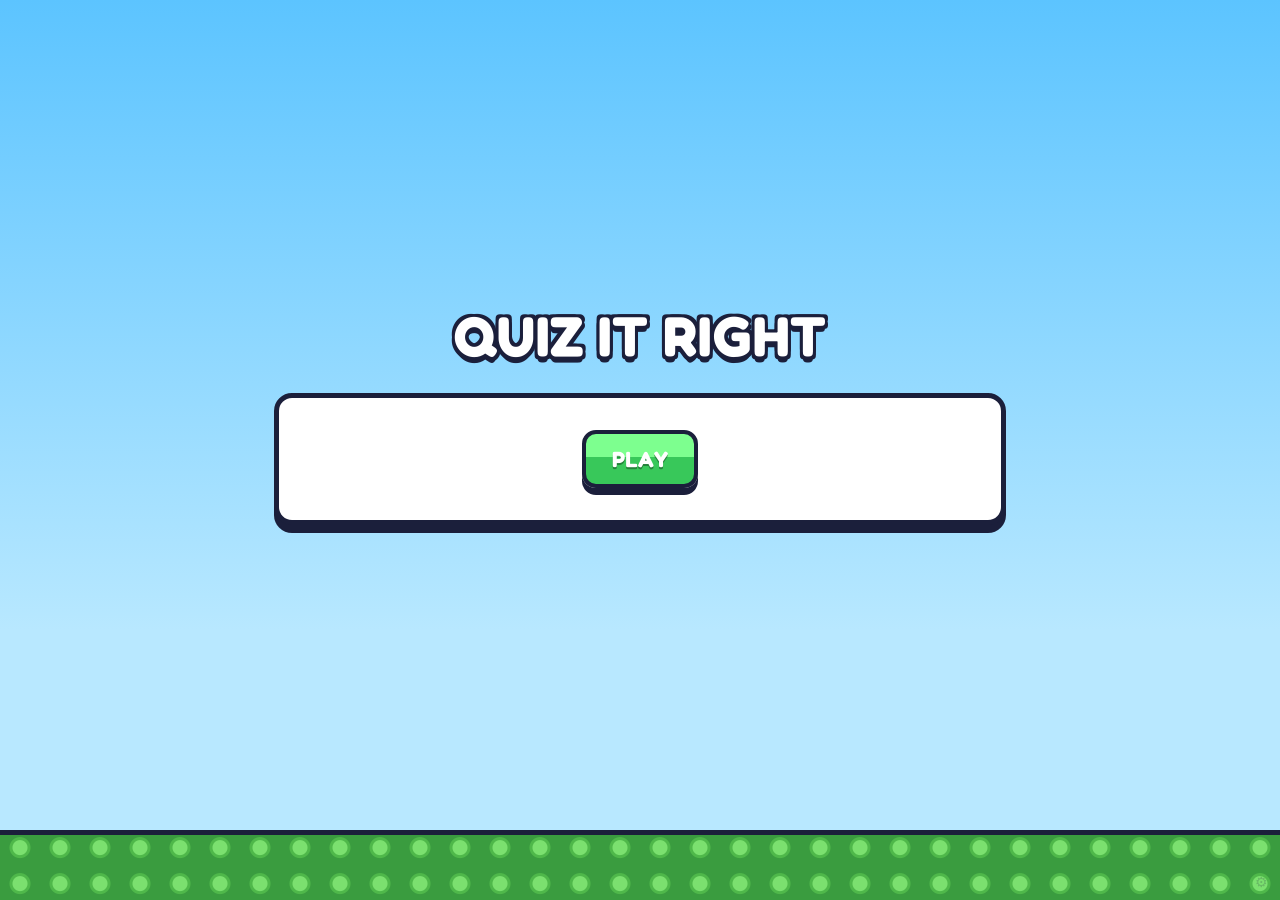
<file: index.html>
<!DOCTYPE html>
<html lang="en">
<head>
<meta charset="utf-8">
<meta name="viewport" content="width=device-width, initial-scale=1, viewport-fit=cover">
<title>Quiz It Right</title>
<link rel="preconnect" href="https://fonts.googleapis.com">
<link href="https://fonts.googleapis.com/css2?family=Fredoka:wght@500;700&display=swap" rel="stylesheet">
<link rel="stylesheet" href="css/base.css">
<link rel="stylesheet" href="css/quiz.css">
<link rel="stylesheet" href="css/sort.css">
</head>
<body>
<div class="base"></div><div class="cloud c1"></div><div class="cloud c2"></div><div class="cloud c3"></div>
<div class="xp" id="xp"><i id="xpbar"></i></div>

<!-- Main menu -->
<section class="screen on" id="s-menu">
 <h1>QUIZ IT RIGHT</h1>
 <div class="panel"><button class="btn" id="mainPlay">PLAY</button></div>
</section>

<!-- Mode select -->
<section class="screen" id="s-modes">
 <h2>CHOOSE A MODE</h2>
 <div class="modes">
  <button class="mcard" id="cardQuiz"><span class="mi">❓</span><b>Quiz It Right</b><small>Sort items into the right bin. Beat the clock or go unlimited!</small></button>
  <button class="mcard" id="cardSort"><span class="mi">🗂️</span><b>Sort It Right</b><small>Fix the mixed-up bins across 5 stages. Watch your lives!</small></button>
 </div>
 <button class="btn alt" id="modesBack">BACK</button>
</section>

<!-- Quiz It Right hub (the previous home screen, unchanged) -->
<section class="screen" id="s-home">
 <h1>QUIZ IT RIGHT</h1>
 <div class="panel">
  <button class="btn" id="playQuiz">QUIZ MODE</button>
  <div class="cap">Sort 10 items as fast as you can!</div>
  <button class="btn or" id="playUnl">UNLIMITED MODE</button>
  <div class="cap">Endless items, 3 lives. Build a streak for x2, x3 points!</div>
  <button class="btn alt" id="lbHome">LEADERBOARD</button>
  <button class="btn alt" id="hubBack">BACK</button>
 </div>
</section>

<!-- Username -->
<section class="screen" id="s-name">
 <h1>WHO’S PLAYING?</h1>
 <div class="panel">
  <p style="font-size:20px;margin-top:0;font-weight:700" id="modeTag"></p>
  <input id="uname" maxlength="16" autocomplete="off" placeholder="Your username" aria-label="Username">
  <div class="err" id="uerr" role="alert"></div>
  <button class="btn" id="play">START</button>
  <button class="btn alt" id="backName">BACK</button>
  <div class="cap">3–16 letters, numbers or underscores</div>
 </div>
</section>

<!-- Game -->
<section class="screen" id="s-game">
 <div class="stage">
  <div class="side">
   <div class="pill">⏱ <span id="timer">0.0</span>s</div>
   <div class="scorebox"><b id="score">0</b><span>Score</span></div>
   <div class="lives" id="lifeBox"></div>
   <div class="mini"><h3>Leaderboard</h3><div class="list" id="miniList"></div></div>
  </div>
  <div class="mid">
   <div class="hint" id="hint"></div>
   <div class="cname" id="curName"></div>
   <div class="item" id="cur" tabindex="0" role="button" aria-label="Current item"></div>
  </div>
  <div class="next"><div class="nextc" id="nextc"></div>Next<br><button class="btn sm alt quit" id="quitBtn">BACK</button></div>
  <div class="bins" id="bins"></div>
 </div>
</section>

<!-- Results -->
<section class="screen" id="s-result">
 <h2 id="rTitle">ROUND COMPLETE!</h2>
 <div class="panel">
  <div class="stats">
   <div class="stat"><span>Final score</span><b id="rScore">0</b></div>
   <div class="stat"><span>Correct</span><b id="rCorrect">0</b></div>
   <div class="stat"><span>Time</span><b id="rTime">0s</b></div>
   <div class="stat"><span id="rL4">Perfect bonus</span><b id="rX">0</b></div>
  </div>
  <div class="rank" id="rRank"></div>
  <button class="btn" id="again">PLAY AGAIN</button>
  <button class="btn alt" id="next">NEXT PLAYER</button><br>
  <button class="btn alt" id="lb2">LEADERBOARD</button>
  <button class="btn alt" id="home">HOME</button>
 </div>
</section>

<!-- Leaderboards (two tabs) -->
<section class="screen" id="s-board">
 <h2>TOP 10 PLAYERS</h2>
 <div class="tabs"><button class="btn sm" id="tabQ">QUIZ MODE</button><button class="btn sm alt" id="tabU">UNLIMITED MODE</button></div>
 <div class="list" id="list"></div>
 <button class="btn" id="back">BACK</button>
 <div class="cap" id="bcap"></div>
</section>

<!-- Sort It Right: board -->
<section class="screen" id="s-sort">
 <div class="shud"><div class="pill" id="stg">STAGE 1</div><div class="hearts" id="hearts"></div><button class="btn sm alt" id="mapBtn">MAP</button></div>
 <div class="sgrid" id="sgrid"></div>
</section>

<!-- Sort It Right: stage map -->
<section class="screen" id="s-map">
 <div class="banner">SORT IT RIGHT</div>
 <div class="map" id="map">
  <svg viewBox="0 0 100 130" preserveAspectRatio="none" aria-hidden="true">
   <path d="M20 112 C45 118 75 108 68 92 S20 84 28 68 S80 58 72 44 S25 32 36 18" fill="none" stroke="#1b1f3b" stroke-width="9" stroke-linecap="round"/>
   <path d="M20 112 C45 118 75 108 68 92 S20 84 28 68 S80 58 72 44 S25 32 36 18" fill="none" stroke="#f5e2a8" stroke-width="6" stroke-linecap="round"/>
   <path d="M20 112 C45 118 75 108 68 92 S20 84 28 68 S80 58 72 44 S25 32 36 18" fill="none" stroke="#c99a4a" stroke-width="1.2" stroke-dasharray="2 3.5" stroke-linecap="round"/>
  </svg>
 </div>
 <button class="btn alt" id="mapBack">BACK</button>
</section>

<!-- Sort It Right: game over, victory, stage-clear popup -->
<section class="screen" id="s-over">
 <h2>GAME OVER</h2>
 <div class="panel">
  <p style="font-size:22px;margin-top:0">You ran out of lives!</p><div style="font-size:56px">💔</div>
  <button class="btn" id="retry">RETRY</button><button class="btn or" id="overMap">BACK</button><button class="btn alt" id="overMenu">BACK TO MENU</button>
 </div>
</section>
<section class="screen" id="s-win">
 <h2>YOU WON!</h2>
 <div class="panel">
  <div class="stars" id="winStars"></div><p style="font-size:22px">🎉 Congratulations! You cleared all 5 stages of Sort It Right!</p>
  <button class="btn" id="winAgain">PLAY AGAIN</button><button class="btn alt" id="winMenu">BACK TO MENU</button>
 </div>
</section>
<div class="modal" id="pop"><div class="panel">
 <h2 id="popTitle">STAGE CLEAR!</h2><div class="stars" id="popStars"></div>
 <button class="btn" id="popNext">NEXT STAGE</button>
</div></div>

<!-- Admin -->
<button class="adminBtn" id="adminBtn" aria-label="Admin">⚙</button>
<div class="modal" id="adm"><div class="panel">
 <div id="admLogin">
  <h2 style="font-size:28px">ADMIN</h2>
  <input id="admPw" type="password" placeholder="Password" autocomplete="off" aria-label="Admin password">
  <div class="err" id="admErr" role="alert"></div>
  <button class="btn sm" id="admGo">ENTER</button><button class="btn sm alt" id="admX1">CLOSE</button>
 </div>
 <div id="admPanel" style="display:none">
  <h2 style="font-size:28px">ADMIN PANEL</h2>
  <div><button class="btn sm" id="admTQ">QUIZ</button><button class="btn sm alt" id="admTU">UNLIMITED</button></div>
  <div id="admList"></div>
  <button class="btn sm red" id="admClear">CLEAR ALL SCORES</button><button class="btn sm alt" id="admX2">CLOSE</button>
  <div class="cap" id="admCap"></div>
  <div style="border-top:3px solid var(--ink);margin-top:10px;padding-top:8px">
   <div class="cap" id="admSort"></div>
   <button class="btn sm red" id="admSortReset">RESET SORT IT RIGHT PROGRESS</button>
  </div>
 </div>
</div></div>

<!-- Load order matters: each file uses things defined in the ones above it -->
<script src="js/data.js"></script>
<script src="js/storage.js"></script>
<script src="js/ui.js"></script>
<script src="js/quiz.js"></script>
<script src="js/sort.js"></script>
<script src="js/admin.js"></script>
<script src="js/main.js"></script>
</body>
</html>
</file>
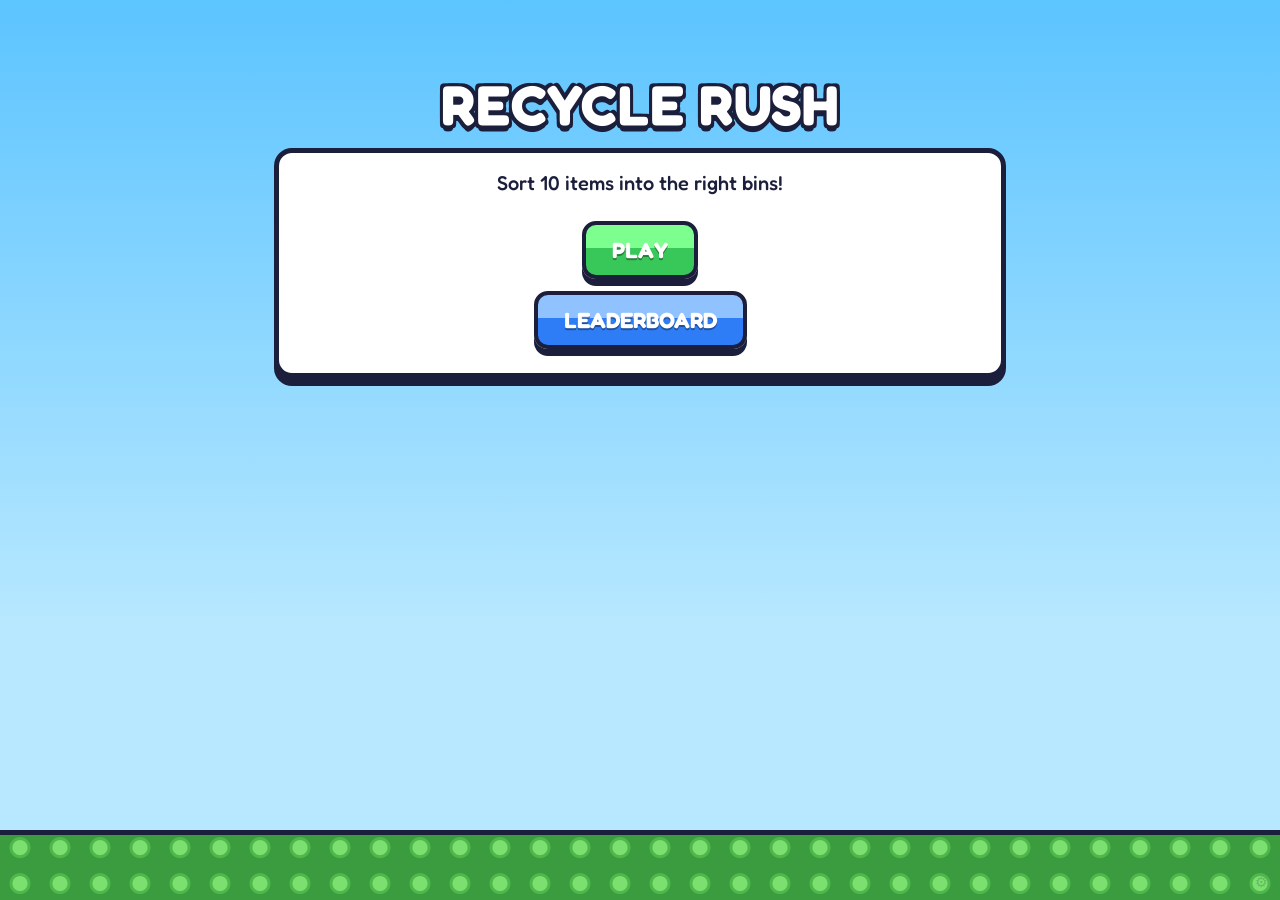
<file: Recycle Rush.html>
<!DOCTYPE html>
<html lang="en">
<head>
<meta charset="utf-8">
<meta name="viewport" content="width=device-width, initial-scale=1, viewport-fit=cover">
<title>Recycle Rush</title>
<link rel="preconnect" href="https://fonts.googleapis.com">
<link href="https://fonts.googleapis.com/css2?family=Fredoka:wght@500;700&display=swap" rel="stylesheet">
<style>
:root{--ink:#1b1f3b;--blue:#2f7df6;--orange:#ff8a1f;--brown:#8a5a2b;--gold:#ffc81e;--green:#38c85a;--red:#ef4a4a;
 --font:"Fredoka","Baloo 2","Trebuchet MS",Verdana,sans-serif;box-sizing:border-box;color-scheme:light;
 padding-top:env(safe-area-inset-top,0px);padding-bottom:env(safe-area-inset-bottom,0px)}
*,*::before,*::after{box-sizing:inherit}
html,body{height:100%;margin:0}
body{font-family:var(--font);font-weight:500;color:var(--ink);overflow-x:hidden;
 background:linear-gradient(#5cc4ff,#b8e8ff 70%);-webkit-user-select:none;user-select:none}
/* studded baseplate + blocky clouds */
.base{position:fixed;left:0;right:0;bottom:0;height:70px;z-index:0;background:
 radial-gradient(circle at 50% 35%,#7be06f 0 7px,#4fb84a 8px 10px,transparent 11px) 0 0/40px 36px,#3a9c3f;border-top:5px solid var(--ink)}
.cloud{position:fixed;z-index:0;width:110px;height:34px;background:#fff;border:4px solid var(--ink);border-radius:10px;box-shadow:0 4px 0 rgba(27,31,59,.25);animation:drift 40s linear infinite}
.cloud::before{content:"";position:absolute;left:22px;top:-22px;width:50px;height:22px;background:#fff;border:4px solid var(--ink);border-bottom:0;border-radius:10px 10px 0 0}
.c1{top:12%;left:-130px}.c2{top:30%;left:-130px;animation-duration:55s;animation-delay:-20s;transform:scale(.7)}.c3{top:60%;left:-130px;animation-duration:70s;animation-delay:-40s}
@keyframes drift{to{left:105%}}
.screen{position:relative;z-index:1;display:none;min-height:100%;padding:16px 14px 90px;max-width:760px;margin:0 auto;flex-direction:column;align-items:center}
.screen.on{display:flex}
/* chunky panel */
.panel{width:100%;background:#fff;border:5px solid var(--ink);border-radius:18px;box-shadow:0 8px 0 var(--ink);padding:18px;text-align:center}
h1,h2{font-weight:700;margin:6px 0 10px;color:#fff;-webkit-text-stroke:0;text-shadow:-3px -3px 0 var(--ink),3px -3px 0 var(--ink),-3px 3px 0 var(--ink),3px 3px 0 var(--ink),0 6px 0 var(--ink);letter-spacing:1px}
h1{font-size:clamp(34px,10vw,56px)}h2{font-size:clamp(28px,8vw,42px)}
/* 3D buttons */
.btn{font:700 22px var(--font);color:#fff;text-shadow:0 2px 0 rgba(0,0,0,.35);cursor:pointer;padding:12px 26px;margin:6px;border:4px solid var(--ink);border-radius:14px;
 background:linear-gradient(#7dff8f 0 45%,var(--green) 46%);box-shadow:0 7px 0 var(--ink);transition:transform .06s,box-shadow .06s}
.btn.alt{background:linear-gradient(#8fc2ff 0 45%,var(--blue) 46%)}
.btn:active{transform:translateY(6px);box-shadow:0 1px 0 var(--ink)}
.btn:focus-visible,input:focus-visible{outline:4px solid var(--gold);outline-offset:2px}
input{font:700 24px var(--font);width:100%;max-width:340px;text-align:center;padding:12px;border:4px solid var(--ink);border-radius:12px;background:#eaf6ff;color:var(--ink);box-shadow:inset 0 4px 0 rgba(0,0,0,.12)}
.err{min-height:26px;color:var(--red);font-weight:700;margin:8px 0}
.cap{font-size:14px;opacity:.75;margin-top:8px}
/* HUD */
.hud{position:fixed;z-index:5;top:calc(14px + env(safe-area-inset-top,0px));left:0;right:0;display:none;justify-content:space-between;padding:0 12px;pointer-events:none}
.hud.on{display:flex}
.pill{font:700 22px var(--font);color:#fff;background:var(--ink);border:4px solid var(--ink);border-radius:30px;padding:2px 16px 2px 8px;box-shadow:0 5px 0 rgba(0,0,0,.35);display:flex;align-items:center;gap:8px}
.coin{display:inline-block;width:26px;height:26px;border-radius:50%;background:radial-gradient(circle at 35% 30%,#fff6a8,var(--gold) 55%,#d99a00);border:3px solid #8a5a00}
.xp{position:fixed;z-index:6;top:0;left:0;right:0;height:calc(14px + env(safe-area-inset-top,0px));background:var(--ink);display:none}
.xp.on{display:block}
.xp i{position:absolute;left:0;bottom:0;height:14px;width:0;background:linear-gradient(#b8ff6a,var(--green));border-right:3px solid var(--ink);transition:width .3s}
/* sorting area */
.stage{margin-top:70px;width:100%}
.hint{min-height:34px;font-weight:700;font-size:18px;color:var(--ink);background:#fff3b0;border:4px solid var(--ink);border-radius:12px;padding:4px 10px;margin:0 auto 12px;text-align:center;opacity:0;transition:opacity .2s}
.hint.show{opacity:1}
.items{display:grid;grid-template-columns:repeat(5,1fr);gap:8px;margin-bottom:16px}
.item{touch-action:none;cursor:grab;background:#fff;border:4px solid var(--ink);border-radius:14px;box-shadow:0 5px 0 var(--ink);padding:6px 2px;text-align:center;font-size:12px;line-height:1.1}
.item b{display:block;font-size:clamp(28px,8vw,44px);font-weight:400}
.item.sel{background:#fff3b0;transform:translateY(-4px);box-shadow:0 9px 0 var(--ink)}
.item.drag{opacity:.35}
.ghost{position:fixed;z-index:50;pointer-events:none;width:80px;transform:translate(-50%,-50%) scale(1.15) rotate(-5deg)}
.bins{display:grid;grid-template-columns:repeat(3,1fr);gap:10px}
.bin{cursor:pointer;color:#fff;border:5px solid var(--ink);border-radius:16px;box-shadow:0 8px 0 var(--ink);padding:10px 4px 12px;text-align:center;text-shadow:0 2px 0 rgba(0,0,0,.4);font-weight:700;font-size:clamp(14px,4vw,20px);position:relative}
.bin b{display:block;font-size:clamp(34px,10vw,54px);font-weight:400;text-shadow:none}
.bin small{display:block;font-size:.65em;opacity:.9}
.bin.blue{background:linear-gradient(#7db2ff 0 30%,var(--blue) 31%)}
.bin.orange{background:linear-gradient(#ffc27a 0 30%,var(--orange) 31%)}
.bin.brown{background:linear-gradient(#c28f58 0 30%,var(--brown) 31%)}
.bin.over{outline:5px solid var(--gold)}
.bounce{animation:bounce .5s}.shake{animation:shake .45s}
@keyframes bounce{30%{transform:translateY(-18px) scale(1.06)}60%{transform:translateY(0) scale(.97)}}
@keyframes shake{20%,60%{transform:translateX(-10px)}40%,80%{transform:translateX(10px)}}
.pop{position:fixed;z-index:60;pointer-events:none;font:700 28px var(--font);color:var(--gold);text-shadow:-2px -2px 0 var(--ink),2px 2px 0 var(--ink),2px -2px 0 var(--ink),-2px 2px 0 var(--ink);animation:pop .9s forwards}
@keyframes pop{to{transform:translateY(-70px) scale(1.3);opacity:0}}
/* results + leaderboard */
.stats{display:grid;grid-template-columns:1fr 1fr;gap:10px;margin:12px 0}
.stat{background:#eaf6ff;border:4px solid var(--ink);border-radius:12px;padding:8px}
.stat span{display:block;font-size:14px;opacity:.7}.stat b{font-size:28px}
.rank{font-size:22px;font-weight:700;margin:8px 0}
.list{width:100%;border:5px solid var(--ink);border-radius:16px;background:rgba(27,31,59,.88);box-shadow:0 8px 0 var(--ink);overflow:hidden;margin-bottom:14px}
.row{display:grid;grid-template-columns:44px 1fr auto auto;gap:8px;align-items:center;padding:8px 10px;color:#fff;font-size:18px;border-bottom:2px solid rgba(255,255,255,.15)}
.row.me{background:linear-gradient(#ffe36a,#ffc81e);color:var(--ink);font-weight:700}
.row .nm{overflow:hidden;text-overflow:ellipsis;white-space:nowrap;text-align:left}
.badge{width:34px;height:34px;border-radius:8px;border:3px solid var(--ink);display:grid;place-items:center;font-weight:700;color:var(--ink);background:#cfd6e6}
.b1{background:var(--gold)}.b2{background:#d9dee8}.b3{background:#d98a45}
.empty{padding:22px;color:#fff}
.conf{position:fixed;z-index:70;top:-20px;width:10px;height:14px;pointer-events:none;animation:fall linear forwards}
@keyframes fall{to{transform:translateY(105vh) rotate(720deg)}}
.btn.sm{font-size:16px;padding:6px 14px;box-shadow:0 5px 0 var(--ink);margin:4px}
.adminBtn{position:fixed;right:6px;bottom:calc(4px + env(safe-area-inset-bottom,0px));z-index:20;font-size:14px;opacity:.2;background:none;border:0;cursor:pointer;color:var(--ink);padding:6px}
.adminBtn:hover,.adminBtn:focus-visible{opacity:.8}
.modal{position:fixed;inset:0;z-index:100;background:rgba(27,31,59,.6);display:none;align-items:center;justify-content:center;padding:14px}
.modal.on{display:flex}
.modal .panel{max-width:420px;max-height:90vh;overflow:auto}
.arow{display:flex;gap:8px;align-items:center;justify-content:space-between;padding:6px 0;border-bottom:2px solid #dde;text-align:left;font-size:17px}
.arow{flex-wrap:wrap;justify-content:center}
.ain{font:700 16px var(--font);width:130px;max-width:none;padding:4px 6px;border:3px solid var(--ink);border-radius:8px;box-shadow:none}
.ain.sc{width:80px}
@media (max-width:420px){.items{grid-template-columns:repeat(4,1fr)}.row{font-size:15px}.btn{font-size:19px;padding:10px 18px}}
@media (prefers-reduced-motion:reduce){*{animation:none!important;transition:none!important}.conf{display:none}}
</style>
</head>
<body>
<div class="base"></div><div class="cloud c1"></div><div class="cloud c2"></div><div class="cloud c3"></div>
<div class="xp" id="xp"><i id="xpbar"></i></div>
<div class="hud" id="hud"><div class="pill"><span class="coin"></span><span id="score">0</span></div><div class="pill">⏱ <span id="timer">0.0</span>s</div></div>

<!-- 1. Username -->
<section class="screen on" id="s-home">
 <h1 style="margin-top:6vh">RECYCLE RUSH</h1>
 <div class="panel">
  <p style="font-size:20px;margin-top:0">Sort 10 items into the right bins!</p>
  <button class="btn" id="homePlay">PLAY</button><br>
  <button class="btn alt" id="lbHome">LEADERBOARD</button>
 </div>
</section>

<!-- 1b. Username -->
<section class="screen" id="s-name">
 <h1>WHO’S PLAYING?</h1>
 <div class="panel">
  <p style="font-size:20px;margin-top:0">Pick a username to start!</p>
  <input id="uname" maxlength="16" autocomplete="off" placeholder="Your username" aria-label="Username">
  <div class="err" id="uerr" role="alert"></div>
  <button class="btn" id="play">START</button>
  <button class="btn alt" id="backName">BACK</button>
  <div class="cap">3–16 letters, numbers or underscores</div>
 </div>
</section>

<!-- 2. Game -->
<section class="screen" id="s-game">
 <div class="stage">
  <div class="hint" id="hint"></div>
  <div class="items" id="items"></div>
  <div class="bins" id="bins"></div>
 </div>
</section>

<!-- 3. Results -->
<section class="screen" id="s-result">
 <h2>ROUND COMPLETE!</h2>
 <div class="panel">
  <div class="stats">
   <div class="stat"><span>Final score</span><b id="rScore">0</b></div>
   <div class="stat"><span>Correct</span><b id="rCorrect">0/10</b></div>
   <div class="stat"><span>Time</span><b id="rTime">0s</b></div>
   <div class="stat"><span>Perfect bonus</span><b id="rBonus">+0</b></div>
  </div>
  <div class="rank" id="rRank"></div>
  <button class="btn" id="again">PLAY AGAIN</button>
  <button class="btn alt" id="next">NEXT PLAYER</button><br>
  <button class="btn alt" id="lb2">LEADERBOARD</button>
  <button class="btn alt" id="home">HOME</button>
 </div>
</section>

<!-- 4. Leaderboard -->
<section class="screen" id="s-board">
 <h2>TOP 10 PLAYERS</h2>
 <div class="list" id="list"></div>
 <button class="btn" id="back">BACK</button>
 <div class="cap" id="bcap"></div>
</section>

<!-- Admin: small corner button + password-protected panel -->
<button class="adminBtn" id="adminBtn" aria-label="Admin">⚙</button>
<div class="modal" id="adm">
 <div class="panel">
  <div id="admLogin">
   <h2 style="font-size:28px">ADMIN</h2>
   <input id="admPw" type="password" placeholder="Password" autocomplete="off" aria-label="Admin password">
   <div class="err" id="admErr" role="alert"></div>
   <button class="btn sm" id="admGo">ENTER</button>
   <button class="btn sm alt" id="admX1">CLOSE</button>
  </div>
  <div id="admPanel" style="display:none">
   <h2 style="font-size:28px">ADMIN PANEL</h2>
   <div id="admList"></div>
   <button class="btn sm" id="admClear" style="background:linear-gradient(#ff9a9a 0 45%,var(--red) 46%)">CLEAR ALL SCORES</button>
   <button class="btn sm alt" id="admX2">CLOSE</button>
   <div class="cap" id="admCap"></div>
  </div>
 </div>
</div>

<script>
(function(){
"use strict";
var $=function(s){return document.querySelector(s)};
var BINS={blue:{label:"Paper",icon:"📄"},orange:{label:"Plastic / Aluminium",icon:"🥤"},brown:{label:"Glass",icon:"🍾"}};
var ITEMS=[
 {n:"Newspaper",e:"📰",b:"blue",h:"Newspapers are paper – blue bin!"},
 {n:"Cardboard box",e:"📦",b:"blue",h:"Cardboard is paper – blue bin!"},
 {n:"Magazine",e:"📖",b:"blue",h:"Magazines are paper – blue bin!"},
 {n:"Water bottle",e:"💧",b:"orange",h:"Plastic bottles go in the orange bin!"},
 {n:"Drink can",e:"🥫",b:"orange",h:"Cans go in the orange bin!"},
 {n:"Yoghurt tub",e:"🥣",b:"orange",h:"Plastic tubs go in the orange bin!"},
 {n:"Shampoo bottle",e:"🧴",b:"orange",h:"Plastic bottles go in the orange bin!"},
 {n:"Glass jar",e:"🫙",b:"brown",h:"Glass jars go in the brown bin!"},
 {n:"Wine bottle",e:"🍷",b:"brown",h:"Glass bottles go in the brown bin!"},
 {n:"Drinking glass",e:"🥛",b:"brown",h:"Glass goes in the brown bin!"}
];
// State: totalScore, currentStreak, mistakeCount (perfect bonus = mistakeCount===0)
var S={name:"",totalScore:0,currentStreak:0,mistakeCount:0,correct:0,t0:0,tick:null,sel:null,prev:"s-name",items:[]};
var memStore={}, reduce=matchMedia("(prefers-reduced-motion:reduce)").matches;

/* ---- storage: shared -> localStorage -> memory ---- */
function mode(){
 try{if(window.storage&&typeof window.storage.get==="function")return"shared"}catch(e){}
 try{localStorage.setItem("rr:t","1");localStorage.removeItem("rr:t");return"local"}catch(e){}
 return"memory";
}
async function load(){
 var m=mode(),raw=null;
 try{
  if(m==="shared"){var r=await window.storage.get("rr:board",true);raw=r&&r.value}
  else if(m==="local")raw=localStorage.getItem("rr:board");
  else raw=memStore.board;
 }catch(e){raw=null}
 try{var a=JSON.parse(raw||"[]");return Array.isArray(a)?a:[]}catch(e){return[]}
}
async function save(list){
 var m=mode(),s=JSON.stringify(list);
 try{
  if(m==="shared")await window.storage.set("rr:board",s,true);
  else if(m==="local")localStorage.setItem("rr:board",s);
  else memStore.board=s;
 }catch(e){memStore.board=s}
}
function getLast(){try{return localStorage.getItem("rr:user")||memStore.user||""}catch(e){return memStore.user||""}}
function setLast(n){memStore.user=n;try{localStorage.setItem("rr:user",n)}catch(e){}}
function sortBoard(a){return a.sort(function(x,y){return y.score-x.score||x.time-y.time})}

/* ---- screens ---- */
function show(id){
 document.querySelectorAll(".screen").forEach(function(s){s.classList.toggle("on",s.id===id)});
 var g=id==="s-game";$("#hud").classList.toggle("on",g);$("#xp").classList.toggle("on",g);
 $("#adminBtn").style.display=g?"none":"block";
 scrollTo(0,0);
}

/* ---- username ---- */
function start(){
 var n=$("#uname").value.trim();
 if(!/^\w{3,16}$/.test(n)){$("#uerr").textContent="Oops! Use 3–16 letters, numbers or underscores (no spaces).";$("#uname").focus();return}
 $("#uerr").textContent="";S.name=n;setLast(n);newRound();
}

/* ---- game ---- */
function shuffle(a){for(var i=a.length-1;i>0;i--){var j=Math.floor(Math.random()*(i+1));var t=a[i];a[i]=a[j];a[j]=t}return a}
function newRound(){
 S.totalScore=0;S.currentStreak=0;S.mistakeCount=0;S.correct=0;S.sel=null;S.items=shuffle(ITEMS.map(function(x,i){x.id=i;return x}).slice());
 $("#score").textContent=0;$("#xpbar").style.width="0";$("#hint").classList.remove("show");
 var box=$("#items");box.innerHTML="";
 S.items.forEach(function(it){
  var d=document.createElement("div");d.className="item";d.dataset.id=it.id;d.tabIndex=0;
  d.innerHTML="<b>"+it.e+"</b>"+it.n;wire(d,it);box.appendChild(d);
 });
 show("s-game");S.t0=performance.now();clearInterval(S.tick);
 S.tick=setInterval(function(){$("#timer").textContent=((performance.now()-S.t0)/1000).toFixed(1)},100);
}
function buildBins(){
 var box=$("#bins");
 Object.keys(BINS).forEach(function(k){
  var d=document.createElement("div");d.className="bin "+k;d.dataset.bin=k;d.setAttribute("role","button");d.tabIndex=0;
  d.innerHTML="<b>"+BINS[k].icon+"</b>"+BINS[k].label;
  d.addEventListener("click",function(){if(S.sel!==null)onItemDropped(S.sel,k)});
  d.addEventListener("keydown",function(e){if((e.key==="Enter"||e.key===" ")&&S.sel!==null){e.preventDefault();onItemDropped(S.sel,k)}});
  box.appendChild(d);
 });
}
/* pointer drag + tap-to-select on one handler */
function wire(el,it){
 el.addEventListener("keydown",function(e){if(e.key==="Enter"||e.key===" "){e.preventDefault();select(it.id)}});
 el.addEventListener("pointerdown",function(e){
  e.preventDefault();var sx=e.clientX,sy=e.clientY,ghost=null,moved=false;
  try{el.setPointerCapture(e.pointerId)}catch(_){}
  function mv(ev){
   if(!moved&&Math.hypot(ev.clientX-sx,ev.clientY-sy)<8)return;
   if(!moved){moved=true;ghost=el.cloneNode(true);ghost.className="item ghost";document.body.appendChild(ghost);el.classList.add("drag")}
   ghost.style.left=ev.clientX+"px";ghost.style.top=ev.clientY+"px";
   var b=binAt(ev.clientX,ev.clientY);document.querySelectorAll(".bin").forEach(function(x){x.classList.toggle("over",x===b)});
  }
  function up(ev){
   el.removeEventListener("pointermove",mv);el.removeEventListener("pointerup",up);el.removeEventListener("pointercancel",up);
   document.querySelectorAll(".bin").forEach(function(x){x.classList.remove("over")});
   if(!moved){select(it.id);return}
   var b=binAt(ev.clientX,ev.clientY);ghost.remove();el.classList.remove("drag");
   if(b&&ev.type==="pointerup")onItemDropped(it.id,b.dataset.bin);
  }
  el.addEventListener("pointermove",mv);el.addEventListener("pointerup",up);el.addEventListener("pointercancel",up);
 });
}
function binAt(x,y){var e=document.elementFromPoint(x,y);return e&&e.closest?e.closest(".bin"):null}
function select(id){
 S.sel=S.sel===id?null:id;
 document.querySelectorAll(".item").forEach(function(i){i.classList.toggle("sel",+i.dataset.id===S.sel)});
}
function anim(el,c){el.classList.remove(c);void el.offsetWidth;el.classList.add(c)}
function pop(el,txt,col){
 var r=el.getBoundingClientRect(),p=document.createElement("div");p.className="pop";p.textContent=txt;if(col)p.style.color=col;
 p.style.left=(r.left+r.width/2-30)+"px";p.style.top=(r.top-10)+"px";document.body.appendChild(p);setTimeout(function(){p.remove()},950);
}
/* Streak ladder: 1st=10, 2nd=15, 3rd=20, 4th and beyond=25 (max cap) */
function pointsForStreak(n){return Math.min(10+(n-1)*5,25)}

/* onItemDropped(item, targetBin): runs once per drop (drag or tap).
   Correct -> streak+1, award pointsForStreak(streak).
   Wrong   -> -5 (never below 0), streak reset to 0, mistakeCount+1. */
function onItemDropped(id,bin){
 var it=ITEMS[id],binEl=document.querySelector('.bin[data-bin="'+bin+'"]'),hint=$("#hint");
 if(it.b===bin){
  S.currentStreak++;var pts=pointsForStreak(S.currentStreak);S.totalScore+=pts;S.correct++;S.sel=null;
  anim(binEl,"bounce");pop(binEl,"+"+pts+(S.currentStreak>1?" 🔥x"+S.currentStreak:" 🪙"));
  var el=document.querySelector('.item[data-id="'+id+'"]');if(el)el.remove();
  hint.classList.remove("show");$("#xpbar").style.width=S.correct*10+"%";
  if(S.correct===10)onRoundComplete();
 }else{
  S.totalScore=Math.max(0,S.totalScore-5);S.currentStreak=0;S.mistakeCount++;
  anim(binEl,"shake");pop(binEl,"-5","#ff8a8a");
  hint.textContent="💡 "+it.h;hint.classList.add("show");select(S.sel);S.sel=null;
  document.querySelectorAll(".item").forEach(function(i){i.classList.remove("sel")});
 }
 $("#score").textContent=S.totalScore;
}
/* onRoundComplete(): all 10 sorted. Adds the flat +50 Perfect Sweep bonus
   when mistakeCount is 0, then saves the final score to the leaderboard. */
async function onRoundComplete(){
 clearInterval(S.tick);
 var ms=performance.now()-S.t0,sec=ms/1000;
 var bonus=S.mistakeCount===0?50:0; // Perfect Sweep
 S.totalScore+=bonus;$("#score").textContent=S.totalScore;
 var board=await load(),key=S.name.toLowerCase(),ex=board.filter(function(e){return e.name.toLowerCase()===key})[0];
 // same username keeps only best run
 if(!ex)board.push({name:S.name,score:S.totalScore,time:ms});
 else if(S.totalScore>ex.score||(S.totalScore===ex.score&&ms<ex.time)){ex.name=S.name;ex.score=S.totalScore;ex.time=ms}
 sortBoard(board);board=board.slice(0,10);await save(board);
 var pos=board.findIndex(function(e){return e.name.toLowerCase()===key});
 $("#rScore").textContent=S.totalScore;$("#rCorrect").textContent="10/10";$("#rTime").textContent=sec.toFixed(1)+"s";$("#rBonus").textContent="+"+bonus;
 $("#rRank").textContent=pos>=0?"🏆 Your best rank: #"+(pos+1):"Not in the top 10 yet – try again!";
 show("s-result");confetti();
}
function confetti(){
 if(reduce)return;var c=["#ff4a4a","#ffc81e","#38c85a","#2f7df6","#ff8a1f","#c056ff"];
 for(var i=0;i<60;i++){var d=document.createElement("div");d.className="conf";d.style.left=Math.random()*100+"vw";d.style.background=c[i%6];
  d.style.animationDuration=(1.8+Math.random()*1.8)+"s";d.style.animationDelay=Math.random()*.5+"s";document.body.appendChild(d);
  (function(x){setTimeout(function(){x.remove()},4500)})(d)}
}

/* ---- leaderboard ---- */
async function board(from){
 S.prev=from;show("s-board");
 var list=$("#list"),data=sortBoard(await load()).slice(0,10),me=(S.name||getLast()).toLowerCase();
 list.innerHTML="";
 if(!data.length)list.innerHTML='<div class="empty">No scores yet – be the first!</div>';
 data.forEach(function(e,i){
  var r=document.createElement("div");r.className="row"+(from==="s-result"&&e.name.toLowerCase()===me?" me":"");
  var bd=document.createElement("div");bd.className="badge"+(i<3?" b"+(i+1):"");bd.textContent=i+1;
  var nm=document.createElement("div");nm.className="nm";nm.textContent=e.name;
  var sc=document.createElement("div");sc.textContent=e.score+" 🪙";
  var tm=document.createElement("div");tm.textContent=(e.time/1000).toFixed(1)+"s";
  r.appendChild(bd);r.appendChild(nm);r.appendChild(sc);r.appendChild(tm);list.appendChild(r);
 });
 var m=mode();$("#bcap").textContent=m==="shared"?"Leaderboard: shared with all players":"Leaderboard: this device only";
}

/* ---- wiring ---- */
buildBins();
// fresh name field for each new player
function toName(){$("#uname").value="";$("#uerr").textContent="";show("s-name");$("#uname").focus()}
$("#homePlay").onclick=toName;
$("#lbHome").onclick=function(){board("s-home")};
$("#backName").onclick=function(){show("s-home")};
$("#play").onclick=start;
$("#uname").addEventListener("keydown",function(e){if(e.key==="Enter")start()});
$("#lb2").onclick=function(){board("s-result")};
$("#again").onclick=newRound;       // same player, new round
$("#next").onclick=toName;           // next player, new username
$("#home").onclick=function(){S.name="";show("s-home")};
$("#back").onclick=function(){show(S.prev)};

/* ---- admin panel (password is checked in the page, so it is a light lock only) ---- */
var ADMIN_PW="12345",armed=false;
function admClose(){$("#adm").classList.remove("on")}
async function admList(){
 var data=sortBoard(await load()),box=$("#admList");box.innerHTML="";armed=false;$("#admClear").textContent="CLEAR ALL SCORES";
 if(!data.length)box.innerHTML='<div class="cap">No scores yet.</div>';
 data.forEach(function(e){
  var r=document.createElement("div");r.className="arow";
  var nm=document.createElement("input"),sc=document.createElement("input"),sv=document.createElement("button");
  nm.value=e.name;nm.maxLength=16;nm.className="ain";nm.setAttribute("aria-label","Name");
  sc.type="number";sc.min=0;sc.value=e.score;sc.className="ain sc";sc.setAttribute("aria-label","Score");
  sv.className="btn sm";sv.textContent="SAVE";
  // edit a player's name and/or score
  sv.onclick=async function(){
   var n=nm.value.trim(),s=Math.floor(Number(sc.value));
   if(!/^\w{3,16}$/.test(n)){$("#admCap").textContent="Name: 3–16 letters, numbers or underscores.";return}
   if(!isFinite(s)||s<0){$("#admCap").textContent="Score must be 0 or more.";return}
   var all=await load();
   if(all.some(function(x){return x.name!==e.name&&x.name.toLowerCase()===n.toLowerCase()})){$("#admCap").textContent="That name is already on the board.";return}
   all.forEach(function(x){if(x.name===e.name){x.name=n;x.score=s}});
   await save(sortBoard(all).slice(0,10));admList();
  };
  var b=document.createElement("button");b.className="btn sm";b.textContent="DELETE";b.style.background="linear-gradient(#ff9a9a 0 45%,var(--red) 46%)";
  b.onclick=async function(){var all=await load();await save(all.filter(function(x){return x.name!==e.name}));admList()};
  r.appendChild(nm);r.appendChild(sc);r.appendChild(sv);r.appendChild(b);box.appendChild(r);
 });
 $("#admCap").textContent=mode()==="shared"?"Board: shared with all players":"Board: this device only";
}
$("#adminBtn").onclick=function(){$("#admLogin").style.display="block";$("#admPanel").style.display="none";$("#admPw").value="";$("#admErr").textContent="";$("#adm").classList.add("on");$("#admPw").focus()};
function admTry(){
 if($("#admPw").value===ADMIN_PW){$("#admLogin").style.display="none";$("#admPanel").style.display="block";admList()}
 else $("#admErr").textContent="Wrong password.";
}
$("#admGo").onclick=admTry;
$("#admPw").addEventListener("keydown",function(e){if(e.key==="Enter")admTry()});
$("#admX1").onclick=admClose;$("#admX2").onclick=admClose;
$("#admClear").onclick=async function(){
 if(!armed){armed=true;this.textContent="TAP AGAIN TO CONFIRM";return}
 await save([]);admList();
};
})();
</script>
</body>
</html>
</file>
<file: css/base.css>
/* Shared look: colours, fonts, background, buttons, inputs, XP bar, mode select, modals, admin */
:root{--ink:#1b1f3b;--blue:#2f7df6;--orange:#ff8a1f;--gold:#ffc81e;--green:#38c85a;--red:#ef4a4a;
 --font:"Fredoka","Baloo 2","Trebuchet MS",Verdana,sans-serif;box-sizing:border-box;color-scheme:light;
 padding-top:env(safe-area-inset-top,0px);padding-bottom:env(safe-area-inset-bottom,0px)}
*,*::before,*::after{box-sizing:inherit}
html,body{height:100%;margin:0}
body{font-family:var(--font);font-weight:500;color:var(--ink);overflow-x:hidden;background:linear-gradient(#5cc4ff,#b8e8ff 70%);-webkit-user-select:none;user-select:none}
/* studded baseplate + blocky clouds */
.base{position:fixed;left:0;right:0;bottom:0;height:70px;z-index:0;background:radial-gradient(circle at 50% 35%,#7be06f 0 7px,#4fb84a 8px 10px,transparent 11px) 0 0/40px 36px,#3a9c3f;border-top:5px solid var(--ink)}
.cloud{position:fixed;z-index:0;width:110px;height:34px;background:#fff;border:4px solid var(--ink);border-radius:10px;box-shadow:0 4px 0 rgba(27,31,59,.25);animation:drift 40s linear infinite}
.cloud::before{content:"";position:absolute;left:22px;top:-22px;width:50px;height:22px;background:#fff;border:4px solid var(--ink);border-bottom:0;border-radius:10px 10px 0 0}
.c1{top:12%;left:-130px}.c2{top:30%;left:-130px;animation-duration:55s;animation-delay:-20s;transform:scale(.7)}.c3{top:60%;left:-130px;animation-duration:70s;animation-delay:-40s}
@keyframes drift{to{left:105%}}
.screen{position:relative;z-index:1;display:none;min-height:100%;padding:16px 14px 90px;max-width:760px;margin:0 auto;flex-direction:column;align-items:center;justify-content:center}
.screen.on{display:flex}
#s-game{max-width:1040px;padding-top:30px}
.panel{width:100%;background:#fff;border:5px solid var(--ink);border-radius:18px;box-shadow:0 8px 0 var(--ink);padding:24px 20px;text-align:center}
h1,h2{font-weight:700;margin:0 0 24px;color:#fff;text-shadow:-3px -3px 0 var(--ink),3px -3px 0 var(--ink),-3px 3px 0 var(--ink),3px 3px 0 var(--ink),0 6px 0 var(--ink);letter-spacing:1px}
h1{font-size:clamp(34px,10vw,56px)}h2{font-size:clamp(28px,8vw,42px)}
/* 3D buttons */
.btn{font:700 22px var(--font);color:#fff;text-shadow:0 2px 0 rgba(0,0,0,.35);cursor:pointer;padding:12px 26px;margin:8px;border:4px solid var(--ink);border-radius:14px;background:linear-gradient(#7dff8f 0 45%,var(--green) 46%);box-shadow:0 7px 0 var(--ink);transition:transform .06s,box-shadow .06s}
.btn.alt{background:linear-gradient(#8fc2ff 0 45%,var(--blue) 46%)}
.btn.or{background:linear-gradient(#ffc27a 0 45%,var(--orange) 46%)}
.btn.red{background:linear-gradient(#ff9a9a 0 45%,var(--red) 46%)}
.btn.sm{font-size:16px;padding:6px 14px;box-shadow:0 5px 0 var(--ink);margin:4px}
.btn:active{transform:translateY(6px);box-shadow:0 1px 0 var(--ink)}
.btn:focus-visible,input:focus-visible,#cur:focus-visible{outline:4px solid var(--gold);outline-offset:2px}
input{font:700 24px var(--font);width:100%;max-width:340px;text-align:center;padding:12px;border:4px solid var(--ink);border-radius:12px;background:#eaf6ff;color:var(--ink);box-shadow:inset 0 4px 0 rgba(0,0,0,.12)}
.err{min-height:26px;color:var(--red);font-weight:700;margin:10px 0}
.cap{font-size:14px;opacity:.75;margin:2px 0 16px}
.xp{position:fixed;z-index:6;top:0;left:0;right:0;height:calc(14px + env(safe-area-inset-top,0px));background:var(--ink);display:none}
.xp.on{display:block}
.xp i{position:absolute;left:0;bottom:0;height:14px;width:0;background:linear-gradient(#b8ff6a,var(--green));border-right:3px solid var(--ink);transition:width .3s}
/* admin: faint corner button + modal */
.adminBtn{position:fixed;right:6px;bottom:calc(4px + env(safe-area-inset-bottom,0px));z-index:20;font-size:14px;opacity:.2;background:none;border:0;cursor:pointer;color:var(--ink);padding:6px}
.adminBtn:hover,.adminBtn:focus-visible{opacity:.8}
.modal{position:fixed;inset:0;z-index:100;background:rgba(27,31,59,.6);display:none;align-items:center;justify-content:center;padding:14px}
.modal.on{display:flex}.modal .panel{max-width:440px;max-height:90vh;overflow:auto}
.arow{display:flex;flex-wrap:wrap;gap:6px;align-items:center;justify-content:center;padding:6px 0;border-bottom:2px solid #dde}
.ain{font:700 16px var(--font);width:130px;max-width:none;padding:4px 6px;border:3px solid var(--ink);border-radius:8px;box-shadow:none}.ain.sc{width:80px}
/* mode select */
.modes{display:grid;grid-template-columns:1fr 1fr;gap:20px;width:100%;margin-bottom:24px}
.mcard{font-family:var(--font);color:var(--ink);cursor:pointer;display:flex;flex-direction:column;align-items:center;gap:8px;padding:28px 16px;background:#fff;border:5px solid var(--ink);border-radius:20px;box-shadow:0 8px 0 var(--ink);transition:transform .06s,box-shadow .06s}
.mcard:hover{transform:translateY(-4px)}.mcard:active{transform:translateY(6px);box-shadow:0 2px 0 var(--ink)}
.mcard:focus-visible{outline:4px solid var(--gold);outline-offset:2px}
.mcard b{font-size:clamp(24px,5vw,34px)}.mcard small{font-size:16px;font-weight:500;opacity:.8}.mi{font-size:clamp(48px,10vw,72px)}
@media (max-width:560px){.modes{grid-template-columns:1fr}}
@media (prefers-reduced-motion:reduce){*{animation:none!important;transition:none!important}.conf{display:none}}
</file>
<file: css/quiz.css>
/* Quiz It Right: game stage, bins, items, results, leaderboards */
/* game layout, following the sketch: stats + leaderboard left, item centre, "Next" right, bins along the bottom */
.stage{display:grid;width:100%;gap:20px 24px;grid-template-columns:200px 1fr 200px;grid-template-areas:"side mid next" "side bins next";align-items:start}
.side{grid-area:side;display:flex;flex-direction:column;gap:16px}
.mid{grid-area:mid;text-align:center}
.next{grid-area:next;text-align:center;font-weight:700;font-size:22px;color:#fff;text-shadow:-2px -2px 0 var(--ink),2px 2px 0 var(--ink),2px -2px 0 var(--ink),-2px 2px 0 var(--ink)}
.pill,.scorebox,.lives,.mini{background:#fff;border:5px solid var(--ink);box-shadow:0 6px 0 var(--ink);text-align:center;font-weight:700}
.pill{font-size:24px;border-radius:30px;padding:2px 12px;display:flex;align-items:center;justify-content:center;gap:6px}
.scorebox{border-radius:14px;padding:6px}
.scorebox b{display:block;font-size:44px;line-height:1.1}
.scorebox span{display:inline-block;border:3px solid var(--ink);border-radius:14px;padding:0 14px;background:#fff3b0}
.lives{border-radius:14px;padding:4px;font-size:20px;display:none}
.mini{border-radius:14px;overflow:hidden}
.mini h3{margin:0;padding:4px;background:var(--gold);border-bottom:4px solid var(--ink);font-size:18px}
.mini .list{border:0;border-radius:0;box-shadow:none;margin:0;max-height:300px;overflow:auto}
.hint{min-height:34px;font-weight:700;font-size:17px;background:#fff3b0;border:4px solid var(--ink);border-radius:12px;padding:4px 10px;margin:0 auto 14px;opacity:0;transition:opacity .2s}
.hint.show{opacity:1}
.cname{font:700 clamp(28px,7vw,44px) var(--font);color:#fff;margin:0 0 16px;text-shadow:-2px -2px 0 var(--ink),2px 2px 0 var(--ink),2px -2px 0 var(--ink),-2px 2px 0 var(--ink),0 4px 0 var(--ink)}
.item{touch-action:none;cursor:grab;background:#fff;border:4px solid var(--ink);border-radius:14px;box-shadow:0 5px 0 var(--ink);padding:8px;text-align:center}
.item b{display:block;font-weight:400;font-size:44px;line-height:1.1}
.item b svg,.nextc b svg{display:block;margin:0 auto;height:56px;width:auto}
#cur{width:min(240px,100%);margin:0 auto;padding:12px}
#cur b{font-size:clamp(76px,20vw,136px)}
#cur b svg{height:clamp(80px,20vw,136px)}
.item.sel{background:#fff3b0;transform:translateY(-4px);box-shadow:0 9px 0 var(--ink)}
.item.drag{opacity:.35}
.item.ghost{width:150px}.item.ghost b{font-size:84px}.item.ghost b svg{height:84px}
.next .quit{margin-top:18px}
.ghost{position:fixed;z-index:50;pointer-events:none;transform:translate(-50%,-50%) scale(1.1) rotate(-5deg)}
.pin{animation:pin .25s}
@keyframes pin{from{transform:scale(.6)}}
.nextc{width:clamp(84px,13vw,130px);aspect-ratio:1;border-radius:50%;margin:0 auto 6px;background:#fff;border:5px solid var(--ink);box-shadow:0 6px 0 var(--ink);display:grid;place-items:center}
.nextc b{font-weight:400;font-size:clamp(42px,7vw,66px)}
/* bins drawn as SVG bin shapes with a label plate */
.bins{grid-area:bins;display:grid;grid-template-columns:repeat(4,1fr);gap:clamp(8px,2.5vw,20px);align-items:stretch}
.bin{cursor:pointer;text-align:center;font-weight:700;font-size:clamp(11px,3.3vw,18px);line-height:1.1;position:relative;display:flex;flex-direction:column}
.bin svg{display:block;width:100%;max-width:130px;margin:0 auto;overflow:visible}
.bin span{flex:1;display:flex;align-items:center;justify-content:center;margin-top:10px;background:#fff;border:3px solid var(--ink);border-radius:10px;padding:2px 4px;box-shadow:0 3px 0 var(--ink)}
.bin.over{transform:scale(1.08);filter:drop-shadow(0 0 8px var(--gold))}
.bounce{animation:bounce .5s}.shake{animation:shake .45s}
@keyframes bounce{30%{transform:translateY(-18px) scale(1.06)}60%{transform:translateY(0) scale(.97)}}
@keyframes shake{20%,60%{transform:translateX(-10px)}40%,80%{transform:translateX(10px)}}
.pop{position:fixed;z-index:60;pointer-events:none;font:700 28px var(--font);color:var(--gold);text-shadow:-2px -2px 0 var(--ink),2px 2px 0 var(--ink),2px -2px 0 var(--ink),-2px 2px 0 var(--ink);animation:pop .9s forwards}
@keyframes pop{to{transform:translateY(-70px) scale(1.3);opacity:0}}
/* results + leaderboards */
.stats{display:grid;grid-template-columns:1fr 1fr;gap:14px;margin:0 0 20px}
.stat{background:#eaf6ff;border:4px solid var(--ink);border-radius:12px;padding:10px}
.stat span{display:block;font-size:14px;opacity:.7}.stat b{font-size:28px}
.rank{font-size:22px;font-weight:700;margin:0 0 16px}
.tabs{display:flex;gap:8px;margin-bottom:20px}
.list{width:100%;border:5px solid var(--ink);border-radius:16px;background:#fff;box-shadow:0 8px 0 var(--ink);overflow:hidden;margin-bottom:24px}
.row{display:grid;grid-template-columns:44px 1fr auto auto;gap:8px;align-items:center;padding:10px 14px;color:var(--ink);font-size:18px;border-bottom:2px solid #e3e8f2}
.row.c{grid-template-columns:34px 1fr auto;font-size:15px;padding:4px 6px}
.row.me{background:linear-gradient(#ffe36a,#ffc81e);font-weight:700}
.row .nm{overflow:hidden;text-overflow:ellipsis;white-space:nowrap;text-align:left}
.rk{font-weight:700;color:#000;text-align:center}
.rk svg{display:block;margin:0 auto;height:38px;width:auto}.c .rk svg{height:28px}
.empty{padding:22px;color:var(--ink)}
.conf{position:fixed;z-index:70;top:-20px;width:10px;height:14px;pointer-events:none;animation:fall linear forwards}
@keyframes fall{to{transform:translateY(105vh) rotate(720deg)}}
@media (max-width:760px){
 .stage{grid-template-columns:92px 1fr 92px;grid-template-areas:"side side side" ". mid next" "bins bins bins"}
 .side{flex-direction:row;flex-wrap:wrap}.side>*{flex:1}.mini{display:none}
 .pill{font-size:20px}.scorebox b{font-size:34px}
}
@media (max-width:420px){.row{font-size:15px}.btn{font-size:19px;padding:10px 18px}}
</file>
<file: css/sort.css>
/* Sort It Right: HUD, board, stage map, stars */
/* Sort It Right: HUD, board */
#s-sort{max-width:1040px}
.shud>:first-child{justify-self:start;white-space:nowrap}.shud>:last-child{justify-self:end}
.shud{display:grid;grid-template-columns:1fr auto 1fr;align-items:center;gap:8px;width:100%;margin-bottom:20px}
.hearts{background:#fff;border:5px solid var(--ink);border-radius:30px;box-shadow:0 5px 0 var(--ink);padding:0 12px;font-size:24px;white-space:nowrap}
.heart{display:inline-block}.heart.break{animation:hbreak .7s}
@keyframes hbreak{30%{transform:scale(1.6) rotate(-15deg)}60%{transform:scale(.8) rotate(10deg)}}
.sgrid{display:grid;grid-template-columns:repeat(4,1fr);gap:clamp(12px,2vw,18px);width:100%}
.sbin{cursor:pointer;text-align:center;background:rgba(255,255,255,.4);border:4px solid var(--ink);border-radius:16px;box-shadow:0 6px 0 var(--ink);padding:12px 8px}
.sbin.over{transform:scale(1.04);filter:drop-shadow(0 0 8px var(--gold))}
.sbin svg{display:block;width:100%;max-width:90px;margin:0 auto;overflow:visible}
.sbin .lab{display:block;margin-top:6px;background:#fff;border:3px solid var(--ink);border-radius:10px;padding:2px 4px;box-shadow:0 3px 0 var(--ink);font-weight:700;font-size:clamp(12px,3vw,16px);line-height:1.1}
.slot{display:flex;flex-direction:column;gap:8px;margin-top:14px;min-height:190px}
.chip{touch-action:none;cursor:grab;display:flex;align-items:center;gap:6px;background:#fff;border:3px solid var(--ink);border-radius:10px;box-shadow:0 3px 0 var(--ink);padding:5px 8px;font-size:16px;font-weight:700;line-height:1.1;text-align:left}
.chip b{flex:none;display:block;font-weight:400;font-size:36px}.chip b svg{display:block;height:38px;width:auto}
.chip.sel{background:#fff3b0;transform:translateY(-3px)}.chip.drag{opacity:.35}
/* Sort It Right: stage map */
.banner{font:700 clamp(26px,7vw,40px) var(--font);color:#fff;background:linear-gradient(#ff8a8a 0 40%,var(--red) 41%);border:5px solid var(--ink);border-radius:14px;box-shadow:0 7px 0 var(--ink);padding:6px 30px;margin:0 0 24px;letter-spacing:1px;text-shadow:-2px -2px 0 var(--ink),2px 2px 0 var(--ink),2px -2px 0 var(--ink),-2px 2px 0 var(--ink)}
.map{position:relative;width:100%;max-width:520px;aspect-ratio:100/130;margin:0 auto 32px;background:radial-gradient(circle at 20% 20%,rgba(255,255,255,.18) 0 10%,transparent 11%) 0 0/60px 60px,linear-gradient(#9ee26a,#58b84a);border:5px solid var(--ink);border-radius:20px;box-shadow:0 8px 0 var(--ink)}
.map svg{position:absolute;inset:0;width:100%;height:100%}
.node{position:absolute;width:17%;aspect-ratio:1;transform:translate(-50%,-50%);border-radius:50%;border:5px solid var(--ink);box-shadow:0 6px 0 var(--ink);cursor:pointer;padding:0;display:grid;place-items:center;font:700 clamp(20px,6vw,34px) var(--font);color:#fff;text-shadow:-2px -2px 0 var(--ink),2px 2px 0 var(--ink),2px -2px 0 var(--ink),-2px 2px 0 var(--ink);background:linear-gradient(#ffd96a 0 45%,var(--orange) 46%)}
.node.done{background:linear-gradient(#7dff8f 0 45%,var(--green) 46%)}
.node.lock{background:linear-gradient(#d9deea 0 45%,#8f98ad 46%);cursor:not-allowed;text-shadow:none}
.node.cur{animation:nb .8s infinite alternate}
.node:active:not(.lock){filter:brightness(.9)}
@keyframes nb{to{transform:translate(-50%,-58%)}}
@keyframes nshake{20%,60%{transform:translate(-60%,-50%)}40%,80%{transform:translate(-40%,-50%)}}
.node.nshake{animation:nshake .4s}
.nstars{position:absolute;bottom:-28px;left:50%;transform:translateX(-50%);font-style:normal;font-size:20px;letter-spacing:1px;white-space:nowrap;color:var(--gold);text-shadow:-1px -1px 0 var(--ink),1px 1px 0 var(--ink),1px -1px 0 var(--ink),-1px 1px 0 var(--ink)}
.stars{font-size:48px;letter-spacing:4px;margin:6px 0;color:var(--gold);text-shadow:-2px -2px 0 var(--ink),2px 2px 0 var(--ink),2px -2px 0 var(--ink),-2px 2px 0 var(--ink)}
@media (max-width:560px){.sgrid{grid-template-columns:repeat(2,1fr)}}
</file>
